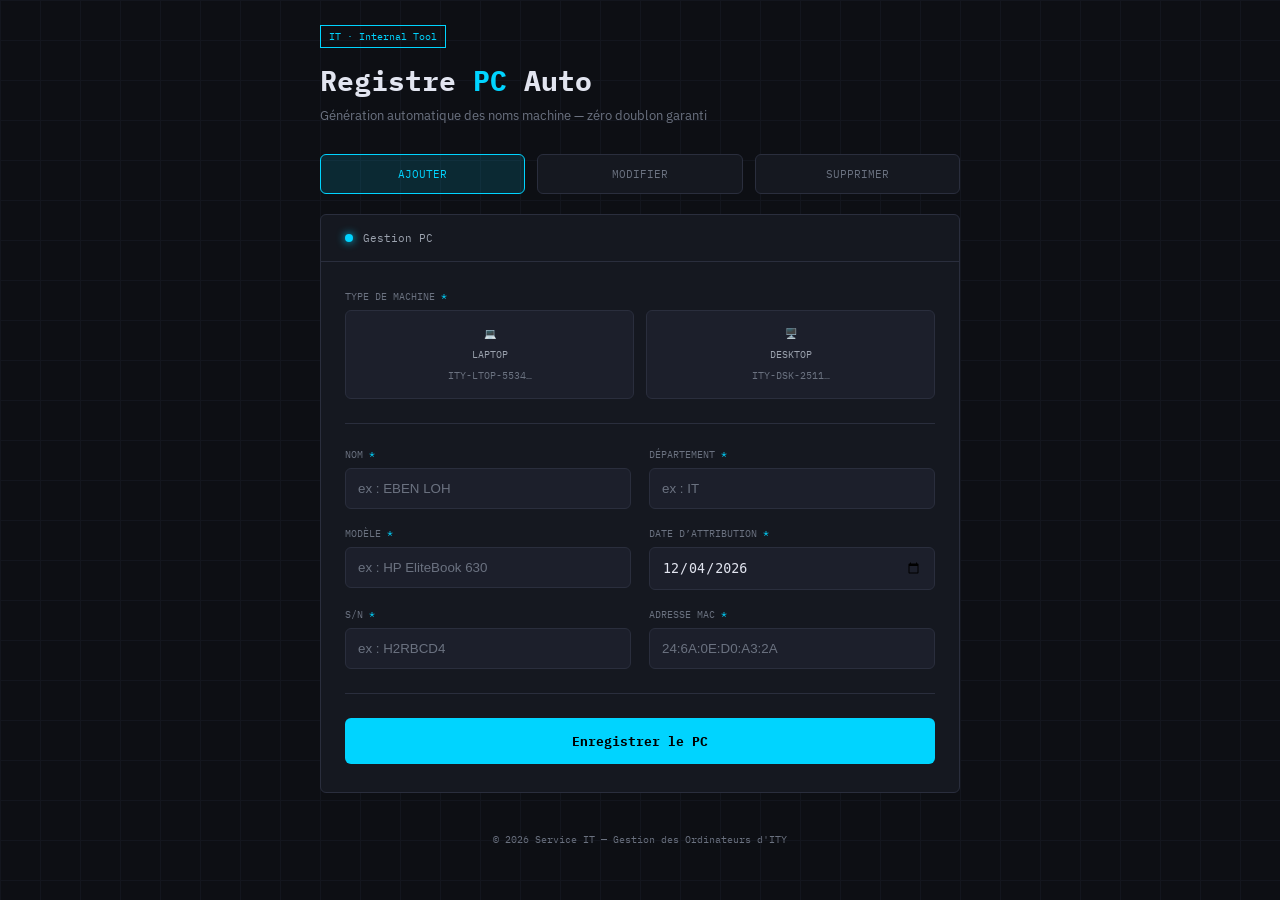
<file: index.html>
<!DOCTYPE html>
<html lang="fr">
<head>
  <meta charset="UTF-8" />
  <meta name="viewport" content="width=device-width, initial-scale=1.0"/>
  <title>Registre PC Auto — IT</title>

  <link rel="preconnect" href="https://fonts.googleapis.com" />
  <link rel="apple-touch-icon" sizes="180x180" href="apple-touch-icon.png">
  <link rel="icon" type="image/png" sizes="32x32" href="favicon-32x32.png">
  <link rel="icon" type="image/png" sizes="16x16" href="favicon-16x16.png">
  <link rel="manifest" href="/site.webmanifest">
  <link
    href="https://fonts.googleapis.com/css2?family=IBM+Plex+Mono:wght@400;600;700&family=IBM+Plex+Sans:wght@300;400;500;600&display=swap"
    rel="stylesheet"
  />

  <link rel="stylesheet" href="style/style.css" />
</head>
<body>

  <!-- ── En-tête ───────────────────────────── -->
  <header>
    <div class="header-badge">IT · Internal Tool</div>
    <h1>Registre <span>PC</span> Auto</h1>
    <p class="header-sub">
      Génération automatique des noms machine — zéro doublon garanti
    </p>
  </header>


  <!-- ── Onglets ───────────────────────────── -->
  <div class="tabs">

    <button
      type="button"
      class="tab-btn active"
      onclick="changerMode('add', event)"
    >
      Ajouter
    </button>

    <button
      type="button"
      class="tab-btn"
      onclick="changerMode('edit', event)"
    >
      Modifier
    </button>

    <button
      type="button"
      class="tab-btn"
      onclick="changerMode('delete', event)"
    >
      Supprimer
    </button>

  </div>


  <!-- ── Carte principale ─────────────────── -->
  <div class="card">

    <div class="card-header">
      <div class="dot"></div>
      <span>Gestion PC</span>
    </div>

    <div class="card-body">

      <form id="pc-form" novalidate>

        <!-- Recherche pour modifier/supprimer -->
        <div
          class="form-group full hidden"
          id="pc-id-group"
        >
          <label for="pcId">
            Nom PC à rechercher
            <span class="required">*</span>
          </label>

          <div class="search-row">
            <input
              type="text"
              id="pcId"
              placeholder="ex : ITY-LTOP-5001"
            />

            <button
              type="button"
              class="btn-search"
              onclick="rechercherPC()"
            >
              Rechercher
            </button>
          </div>
        </div>


        <!-- Type machine -->
        <div class="form-group full">
          <label>
            Type de machine
            <span class="required">*</span>
          </label>

          <div class="type-group">

            <div class="type-option">
              <input
                type="radio"
                name="typeMachine"
                id="type-laptop"
                value="Laptop"
              />

              <label
                class="type-label"
                for="type-laptop"
              >
                <span class="icon">💻</span>
                <span class="name">Laptop</span>
                <span class="preview">
                  ITY-LTOP-5534…
                </span>
              </label>
            </div>


            <div class="type-option">
              <input
                type="radio"
                name="typeMachine"
                id="type-desktop"
                value="Desktop"
              />

              <label
                class="type-label"
                for="type-desktop"
              >
                <span class="icon">🖥️</span>
                <span class="name">Desktop</span>
                <span class="preview">
                  ITY-DSK-2511…
                </span>
              </label>
            </div>

          </div>
        </div>


        <hr class="divider" />


        <!-- Formulaire -->
        <div class="form-grid">

          <!-- Nom -->
          <div class="form-group">
            <label for="nom">
              Nom
              <span class="required">*</span>
            </label>

            <input
              type="text"
              id="nom"
              placeholder="ex : EBEN LOH"
            />
          </div>


          <!-- Département -->
          <div class="form-group">
            <label for="department">
              Département
              <span class="required">*</span>
            </label>

            <input
              type="text"
              id="department"
              placeholder="ex : IT"
            />
          </div>


          <!-- Modèle -->
          <div class="form-group">
            <label for="modele">
              Modèle
              <span class="required">*</span>
            </label>

            <input
              type="text"
              id="modele"
              placeholder="ex : HP EliteBook 630"
            />
          </div>


          <!-- Date -->
          <div class="form-group">
            <label for="dateAttribution">
              Date d’attribution
              <span class="required">*</span>
            </label>

            <input
              type="date"
              id="dateAttribution"
            />
          </div>


          <!-- S/N -->
          <div class="form-group">
            <label for="numeroSerie">
              S/N
              <span class="required">*</span>
            </label>

            <input
              type="text"
              id="numeroSerie"
              placeholder="ex : H2RBCD4"
            />
          </div>


          <!-- MAC -->
          <div class="form-group">
            <label for="macAdress">
              Adresse MAC
              <span class="required">*</span>
            </label>

            <input
              type="text"
              id="macAdress"
              placeholder="24:6A:0E:D0:A3:2A"
            />
          </div>

        </div>


        <hr class="divider" />


        <!-- Bouton -->
        <button
          type="submit"
          class="btn-submit"
          id="btn-submit"
        >
          <span id="btn-text">
            Enregistrer le PC
          </span>
        </button>

      </form>

    </div>
  </div>


  <!-- ── Bannière résultat ───────────────── -->
  <div
    id="result-banner"
    role="alert"
    aria-live="polite"
  >
    <div class="banner-inner">

      <div class="banner-top">
        <div class="banner-icon"></div>
        <div
          class="banner-title"
          id="banner-title"
        ></div>
      </div>

      <div
        id="pc-name-block"
        style="display:none;"
      >
        <div class="pc-name-card">

          <div>
            <div class="pc-name-label">
              Nom PC attribué
            </div>

            <div
              class="pc-name-value"
              id="pc-name-value"
            ></div>
          </div>

          <button
            class="btn-copy"
            id="btn-copy"
            onclick="copyNomPC()"
          >
            Copier
          </button>

        </div>
      </div>

      <div
        class="banner-message"
        id="banner-message"
      ></div>

    </div>
  </div>


  <!-- ── Footer ─────────────────────────── -->
  <footer>
    © 2026 Service IT — Gestion des Ordinateurs d'ITY
  </footer>


  <script src="js/js.js"></script>
</body>
</html>
</file>
<file: style/style.css>
/* ── Variables globales ─────────────────────────────────── */
:root{
  --bg:#0d0f14;
  --surface:#151820;
  --surface-2:#1c1f2b;
  --border:#2a2e3d;
  --border-hi:#3d4258;
  --accent:#00d4ff;
  --accent-dim:#00d4ff22;
  --success:#00e87a;
  --success-dim:#00e87a18;
  --error:#ff4d6a;
  --error-dim:#ff4d6a18;
  --text:#e2e5f0;
  --text-muted:#6b7280;
  --text-dim:#9ca3af;
  --mono:'IBM Plex Mono', monospace;
  --sans:'IBM Plex Sans', sans-serif;
  --radius:6px;
  --transition:.2s ease;
}

/* ── Reset ─────────────────────────────────────────────── */
*,
*::before,
*::after{
  box-sizing:border-box;
  margin:0;
  padding:0;
}

/* ── Body ──────────────────────────────────────────────── */
body{
  background:var(--bg);
  color:var(--text);
  font-family:var(--sans);
  min-height:100vh;
  display:flex;
  flex-direction:column;
  align-items:center;
  padding:24px 16px 48px;
}

body::before{
  content:'';
  position:fixed;
  inset:0;
  background-image:
    linear-gradient(var(--border) 1px, transparent 1px),
    linear-gradient(90deg,var(--border) 1px, transparent 1px);
  background-size:40px 40px;
  opacity:.25;
  pointer-events:none;
  z-index:0;
}

/* ── Header ────────────────────────────────────────────── */
header{
  width:100%;
  max-width:640px;
  margin-bottom:30px;
  position:relative;
  z-index:1;
}

.header-badge{
  font-family:var(--mono);
  font-size:10px;
  color:var(--accent);
  border:1px solid var(--accent);
  padding:4px 8px;
  display:inline-block;
  margin-bottom:14px;
}

h1{
  font-family:var(--mono);
  font-size:28px;
}

h1 span{
  color:var(--accent);
}

.header-sub{
  margin-top:8px;
  font-size:13px;
  color:var(--text-muted);
}

/* ── Onglets ───────────────────────────────────────────── */
.tabs{
  width:100%;
  max-width:640px;
  display:flex;
  gap:12px;
  margin-bottom:20px;
  z-index:1;
}

.tab-btn{
  flex:1;
  background:var(--surface);
  border:1px solid var(--border);
  color:var(--text-muted);
  padding:12px;
  border-radius:var(--radius);
  cursor:pointer;
  font-family:var(--mono);
  font-size:11px;
  text-transform:uppercase;
  transition:var(--transition);
}

.tab-btn:hover{
  border-color:var(--accent);
}

.tab-btn.active{
  border-color:var(--accent);
  color:var(--accent);
  background:var(--accent-dim);
}

/* ── Card ─────────────────────────────────────────────── */
.card{
  width:100%;
  max-width:640px;
  background:var(--surface);
  border:1px solid var(--border);
  border-radius:var(--radius);
  overflow:hidden;
  position:relative;
  z-index:1;
}

.card-header{
  padding:16px 24px;
  border-bottom:1px solid var(--border);
  display:flex;
  gap:10px;
  align-items:center;
}

.dot{
  width:8px;
  height:8px;
  border-radius:50%;
  background:var(--accent);
  box-shadow:0 0 8px var(--accent);
}

.card-header span{
  font-family:var(--mono);
  font-size:11px;
  color:var(--text-dim);
}

.card-body{
  padding:28px 24px;
}

/* ── Form ─────────────────────────────────────────────── */
.form-grid{
  display:grid;
  grid-template-columns:1fr 1fr;
  gap:18px;
}

.form-group{
  display:flex;
  flex-direction:column;
  gap:7px;
}

.form-group.full{
  grid-column:1/-1;
}

.hidden{
  display:none;
}

label{
  font-family:var(--mono);
  font-size:10px;
  text-transform:uppercase;
  color:var(--text-muted);
}

.required{
  color:var(--accent);
}

input{
  width:100%;
  background:var(--surface-2);
  border:1px solid var(--border);
  border-radius:var(--radius);
  color:var(--text);
  padding:12px;
  outline:none;
}

input:focus{
  border-color:var(--accent);
  box-shadow:0 0 0 3px var(--accent-dim);
}

input::placeholder{
  color:var(--text-muted);
}

/* ── Radios machine ───────────────────────────────────── */
.type-group{
  display:flex;
  gap:12px;
}

.type-option{
  flex:1;
  position:relative;
}

.type-option input{
  position:absolute;
  opacity:0;
}

.type-label{
  display:flex;
  flex-direction:column;
  align-items:center;
  gap:8px;
  padding:16px;
  background:var(--surface-2);
  border:1px solid var(--border);
  border-radius:var(--radius);
  cursor:pointer;
}

.type-option input:checked + .type-label{
  border-color:var(--accent);
  background:var(--accent-dim);
}

.type-label .name{
  color:var(--text-dim);
  font-family:var(--mono);
}

.type-option input:checked + .type-label .name{
  color:var(--accent);
}

/* ── Divider ──────────────────────────────────────────── */
.divider{
  border:none;
  border-top:1px solid var(--border);
  margin:24px 0;
}

/* ── Submit ───────────────────────────────────────────── */
.btn-submit{
  width:100%;
  padding:14px;
  background:var(--accent);
  color:#000;
  border:none;
  border-radius:var(--radius);
  font-family:var(--mono);
  font-weight:700;
  cursor:pointer;
  transition:var(--transition);
}

.btn-submit:hover{
  opacity:.85;
}

.btn-submit:disabled{
  opacity:.5;
  cursor:not-allowed;
}

/* ── Banner ───────────────────────────────────────────── */
#result-banner{
  display:none;
  width:100%;
  max-width:640px;
  margin-top:20px;
  border-radius:var(--radius);
  overflow:hidden;
  z-index:1;
}

#result-banner.success{
  border:1px solid var(--success);
  background:var(--success-dim);
}

#result-banner.error{
  border:1px solid var(--error);
  background:var(--error-dim);
}

.banner-inner{
  padding:18px;
}

.banner-title{
  font-family:var(--mono);
  margin-bottom:8px;
}

.pc-name-card{
  display:flex;
  justify-content:space-between;
  align-items:center;
  padding:12px;
  border:1px solid var(--success);
  border-radius:var(--radius);
  margin-top:10px;
}

.pc-name-value{
  color:var(--success);
  font-family:var(--mono);
  font-size:20px;
  font-weight:700;
}

.btn-copy{
  background:none;
  border:1px solid var(--border-hi);
  color:var(--text);
  padding:8px 12px;
  border-radius:var(--radius);
  cursor:pointer;
}

/* ── Footer ───────────────────────────────────────────── */
footer{
  margin-top:40px;
  color:var(--text-muted);
  font-family:var(--mono);
  font-size:10px;
}

/* ── Responsive ───────────────────────────────────────── */
@media(max-width:480px){
  .form-grid{
    grid-template-columns:1fr;
  }

  .tabs{
    flex-direction:column;
  }
}

.search-row{
  display:flex;
  gap:10px;
}

.btn-search{
  background:var(--accent);
  color:#000;
  border:none;
  border-radius:var(--radius);
  padding:0 16px;
  cursor:pointer;
  font-family:var(--mono);
  font-weight:600;
}
</file>
